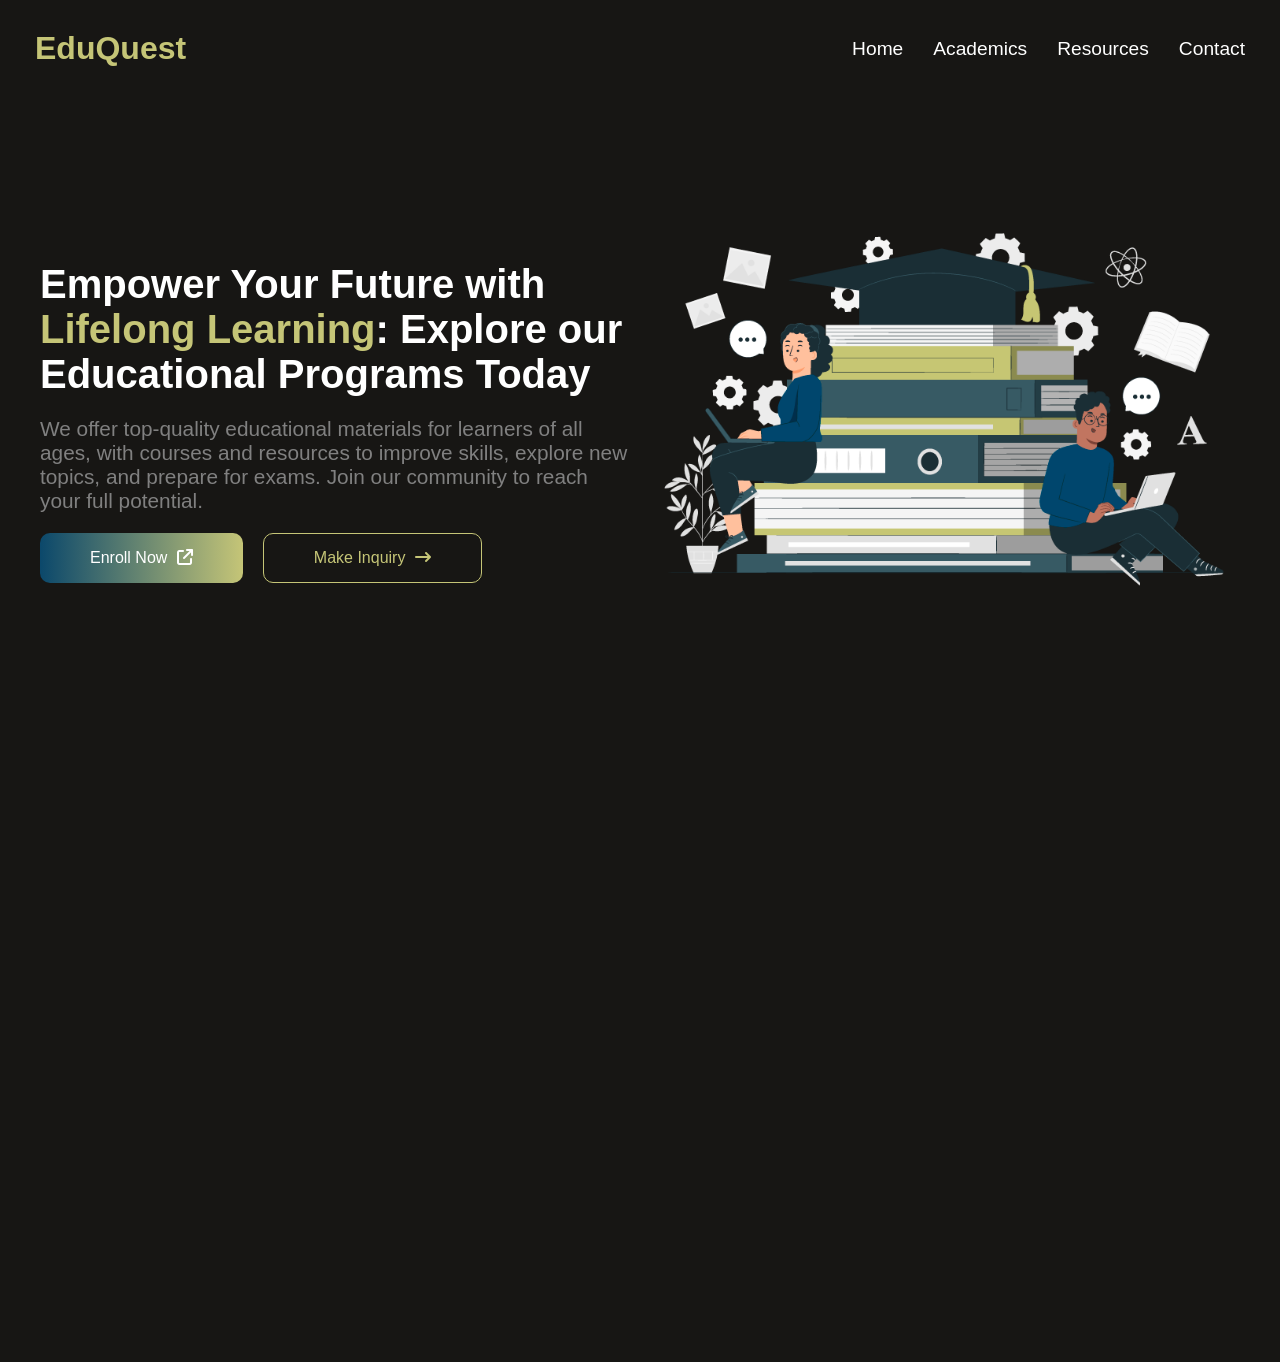
<file: index.html>
<!DOCTYPE html>
<html lang="en">
<head>
    <meta charset="UTF-8">
    <meta name="viewport" content="width=device-width, initial-scale=1.0">
    <link rel="stylesheet" href="edu.css">
    <link rel="stylesheet" href="https://cdnjs.cloudflare.com/ajax/libs/font-awesome/6.5.2/css/all.min.css">
    
    <script src="index.js"></script>
    <title>CHATBOT||EDU</title>
</head>
<body>
    <nav>
        <div class="logo">
            EduQuest
        </div>
        <ul class="ul_links">
            <div class="li">Home</div>
            <div class="li">Academics</div>
            <div class="li">Resources</div>
            <div class="li">Contact</div>
        </ul>
    </nav>

    <div class="home_section">
        <div class="section_container">
        
            <div class="col_1">
                <h3>Empower Your Future with <b>Lifelong Learning</b>: Explore our Educational Programs Today</h3>
                <p>
                    We offer top-quality educational materials for learners of all ages,
                     with courses and resources to improve skills, 
                    explore new topics, and prepare for exams. Join our community to reach your full potential.
                </p>

                <div class="btns">

                <button class="start_now">Enroll Now <i class="fa-solid fa-arrow-up-right-from-square" style="margin-left: 5px;""></i></button>
                <button class="inquire_first">Make Inquiry <i class="fa-solid fa-arrow-right-long" style="margin-left: 5px;"></i></button>

                </div>

            </div>
            

            <div class="col_2">
            
            
                <img src="bg2.png">
            </div>
   
        </div>
    </div>
    
    
	       <iframe
	src="https://www.chatbase.co/chatbot-iframe/PctUKL0x4sqqu4hgKL8re"
	title="EduQuest Chatbot"
	width="80%"
	style="height: 100%; min-height: 700px"
	frameborder="0"
	>

    

</body>
</html>
</file>
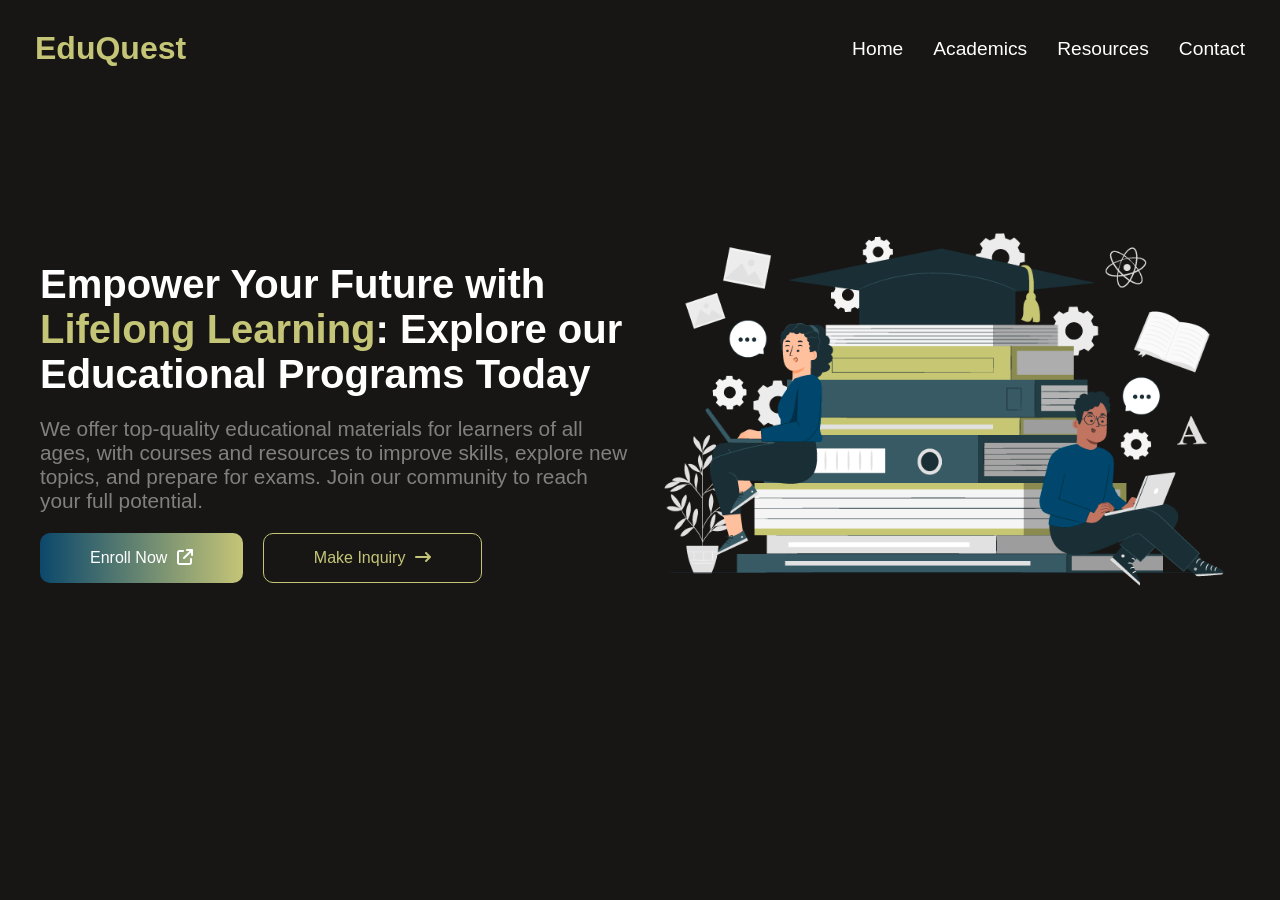
<file: educationchatbot.html>
<!DOCTYPE html>
<html lang="en">
<head>
    <meta charset="UTF-8">
    <meta name="viewport" content="width=device-width, initial-scale=1.0">
    <link rel="stylesheet" href="edu.css">
    <link rel="stylesheet" href="https://cdnjs.cloudflare.com/ajax/libs/font-awesome/6.5.2/css/all.min.css">
    
    <script src="script_1.js"></script>
    <title>CHATBOT||EDU</title>
</head>
<body>
    <nav>
        <div class="logo">
            EduQuest
        </div>
        <ul class="ul_links">
            <div class="li">Home</div>
            <div class="li">Academics</div>
            <div class="li">Resources</div>
            <div class="li">Contact</div>
        </ul>
    </nav>

    <div class="home_section">
        <div class="section_container">
        
            <div class="col_1">
                <h3>Empower Your Future with <b>Lifelong Learning</b>: Explore our Educational Programs Today</h3>
                <p>
                    We offer top-quality educational materials for learners of all ages,
                     with courses and resources to improve skills, 
                    explore new topics, and prepare for exams. Join our community to reach your full potential.
                </p>

                <div class="btns">

                <button class="start_now">Enroll Now <i class="fa-solid fa-arrow-up-right-from-square" style="margin-left: 5px;""></i></button>
                <button class="inquire_first">Make Inquiry <i class="fa-solid fa-arrow-right-long" style="margin-left: 5px;"></i></button>

                </div>

            </div>
            

            <div class="col_2">
            
            
                <img src="bg2.png">
            </div>
   
        </div>
    </div>
    
    
	       <!----<iframe
	src="https://www.chatbase.co/chatbot-iframe/PctUKL0x4sqqu4hgKL8re"
	title="Chatbot"
	width="20%"
	style="height: 100%; min-height: 700px"
	frameborder="0"
	>
	</iframe>
	
	---->

    

</body>
</html>
</file>
<file: edu.css>
* {
    margin: 0;
    padding: 0;
    box-sizing: border-box;
    font-family: sans-serif;
}

body {
    background: #171614;
    color: #fff;
    margin: 0;
    padding: 0;
}

nav {
    display: flex;
    justify-content: space-between;
    align-items: center;
    margin: 0 auto;
    max-width: 1250px;
    padding: 30px 20px;
}

nav .logo {
    font-size: 2rem; /* Increased for better visibility on larger screens */
    font-weight: 600;
    color: rgb(197, 197, 119);
}

nav .ul_links {
    display: flex;
    gap: 30px; /* Adjusted for larger screens */
    color: rgb(255, 255, 255);
    font-size: 1.2rem;
}

nav .ul_links .li {
    list-style: none;
    text-decoration: none;
    cursor: pointer;
}

.home_section {
    display: flex;
    padding: 40px 20px; 
    max-height: 100vh;
    justify-content: center;
    align-items: center;
}

.home_section .section_container {
    display: flex;
    flex-wrap: wrap;
    max-width: 1250px;
    margin: 0 auto;
    padding: 10px;
}

.home_section .section_container .col_1,
.home_section .section_container .col_2 {
    flex: 1;
    min-width: 300px;
    margin: 10px;
}

.home_section .section_container .col_1 {
    display: flex;
    flex-direction: column;
    justify-content: center;
    color: rgb(255, 255, 255);
    gap: 20px;
}

.home_section .section_container .col_2 {
    display: flex;
    justify-content: center;
    align-items: center;
}

.home_section .section_container .col_2 img {
    width: 100%;
    max-width: 600px; /* Increased max-width for larger screens */
    height: auto;
    margin-top: 8%;
}

.home_section .section_container .col_1 h3 {
    font-size: 2.5rem; /* Increased for larger screens */
    margin-top: 10vh;
}

.home_section .section_container .col_1 h3 b {
    color: rgb(197, 197, 119);
}

.home_section .section_container .col_1 p {
    font-size: 1.3rem; /* Increased for larger screens */
    color: rgb(128, 128, 128);
}

.home_section .section_container .col_1 .btns {
    display: flex;
    flex-wrap: wrap;
    gap: 20px;
}

.home_section .section_container .col_1 .btns .start_now,
.home_section .section_container .col_1 .btns .inquire_first {
    padding: 15px 50px;
    border-radius: 10px;
    font-size: 1rem;
    text-align: center;
    cursor: pointer;
}

.home_section .section_container .col_1 .btns .start_now {
    outline: none;
    border: none;
    background: linear-gradient(to right, rgb(11, 72, 107), rgb(197, 197, 119));
    color: white;
}

.home_section .section_container .col_1 .btns .inquire_first {
    outline: none;
    border: 1px solid rgb(197, 197, 119);
    color: rgb(197, 197, 119);
    background: transparent;
}

/* Media Queries for Smaller Screens */
@media (max-width: 768px) {
    nav .ul_links {
        flex-direction: column;
        align-items: center;
        gap: 20px;
    }
    
    .home_section .section_container {
        flex-direction: column;
        align-items: center;
    }
    
    .home_section .section_container .col_1 h3 {
        font-size: 2rem;
        margin-top: 5vh;
    }
    
    .home_section .section_container .col_1 p {
        font-size: 1.1rem;
    }
    
    .home_section .section_container .col_1 .btns {
        justify-content: center;
    }
    
    .home_section .section_container .col_1 .btns .start_now,
    .home_section .section_container .col_1 .btns .inquire_first {
        padding: 10px 30px;
        font-size: 0.9rem;
    }
}

@media (max-width: 480px) {
    nav {
        flex-direction: column;
        align-items: center;
    }
    
    nav .logo {
        margin-bottom: 20px;
    }
    
    .home_section .section_container .col_1 h3 {
        font-size: 1.8rem;
    }
    
    .home_section .section_container .col_1 p {
        font-size: 1rem;
    }
    
    .home_section .section_container .col_1 .btns .start_now,
    .home_section .section_container .col_1 .btns .inquire_first {
        padding: 10px 20px;
        font-size: 0.8rem;
    }
}

/* Media Queries for Larger Screens */
@media (min-width: 1400px) {
    nav {
        padding: 40px 40px; /* Increased padding for larger screens */
    }
    
    nav .logo {
        font-size: 2.5rem; /* Further increased for very large screens */
    }
    
    nav .ul_links {
        gap: 40px; /* Adjusted gap for very large screens */
        font-size: 1.4rem; /* Increased font size for nav links */
    }
    
    .home_section {
        padding: 40px 10px; /* Increased padding for home section */
    }
    
    .home_section .section_container .col_1 h3 {
        font-size: 2.6rem; /* Increased font size for header */
    }
    
    .home_section .section_container .col_1 p {
        font-size: 1.6rem; /* Increased font size for paragraph */
    }
    
    .home_section .section_container .col_1 .btns .start_now,
    .home_section .section_container .col_1 .btns .inquire_first {
        padding: 20px 60px; /* Increased button size */
        font-size: 1.2rem; /* Increased font size for buttons */
    }
    
    .home_section .section_container .col_2 img {
        max-width: 700px; /* Further increased max-width for image */
    }
}
</file>
